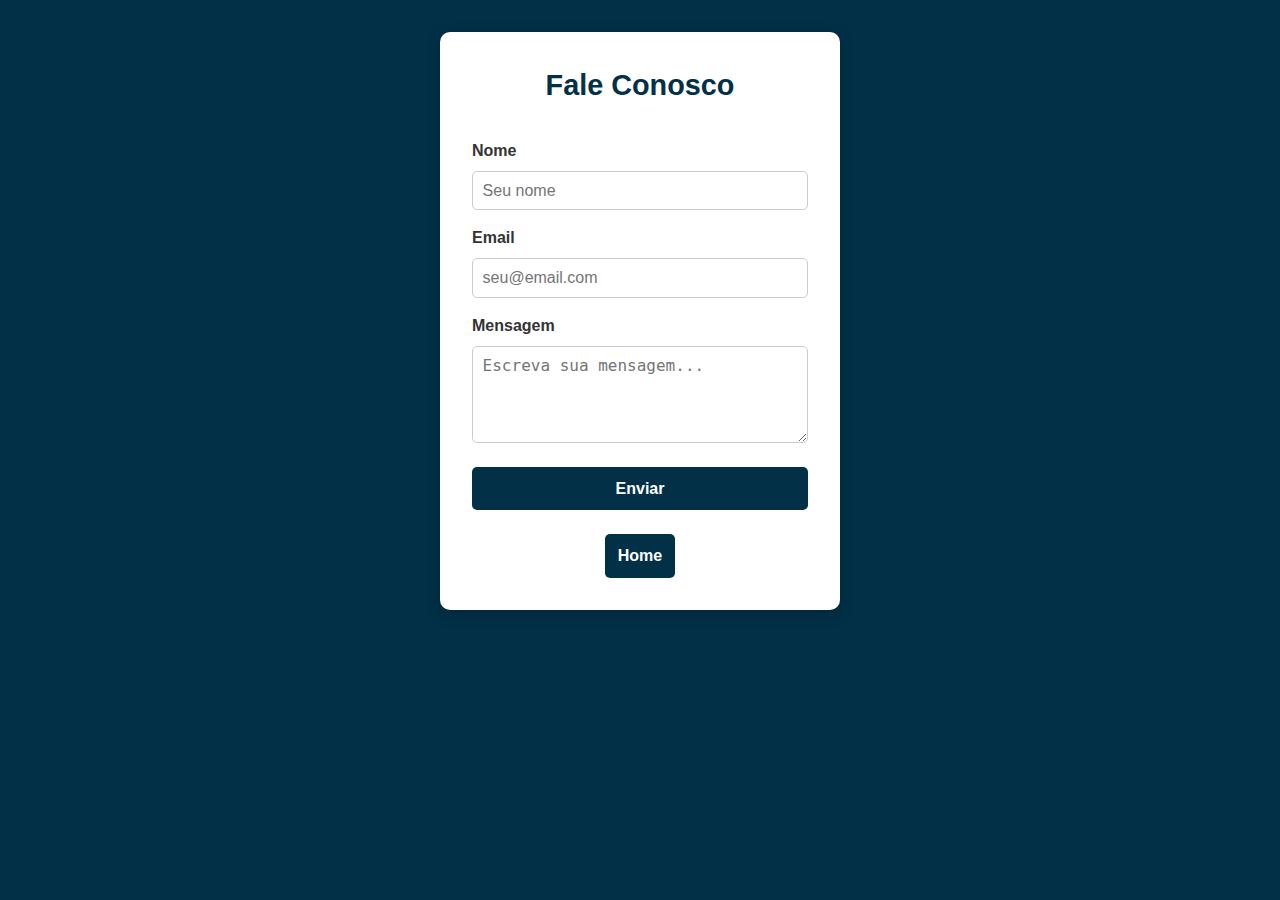
<file: Contato/index.html>
<!DOCTYPE html>
<html lang="en">
<head>
    <meta charset="UTF-8">
    <meta name="viewport" content="width=device-width, initial-scale=1.0">
    <title>Contato</title>
</head>
<body>
    <section class="contact-card">
        <h2>Fale Conosco</h2>
        <form id="contactForm">
          <label for="name">Nome</label>
          <input type="text" id="name" name="name" placeholder="Seu nome" required />
      
          <label for="email">Email</label>
          <input type="email" id="email" name="email" placeholder="seu@email.com" required />
      
          <label for="message">Mensagem</label>
          <textarea id="message" name="message" rows="4" placeholder="Escreva sua mensagem..." required></textarea>
      
          <button type="button" onclick="enviar()">Enviar</button>
        </form>
        <button onclick="window.location.href = '/Home/index.html'" class="">Home</button>
      </section>
      
</body>
</html>
<link rel="stylesheet" href="style.css">
<script src="script.js"></script>
</file>
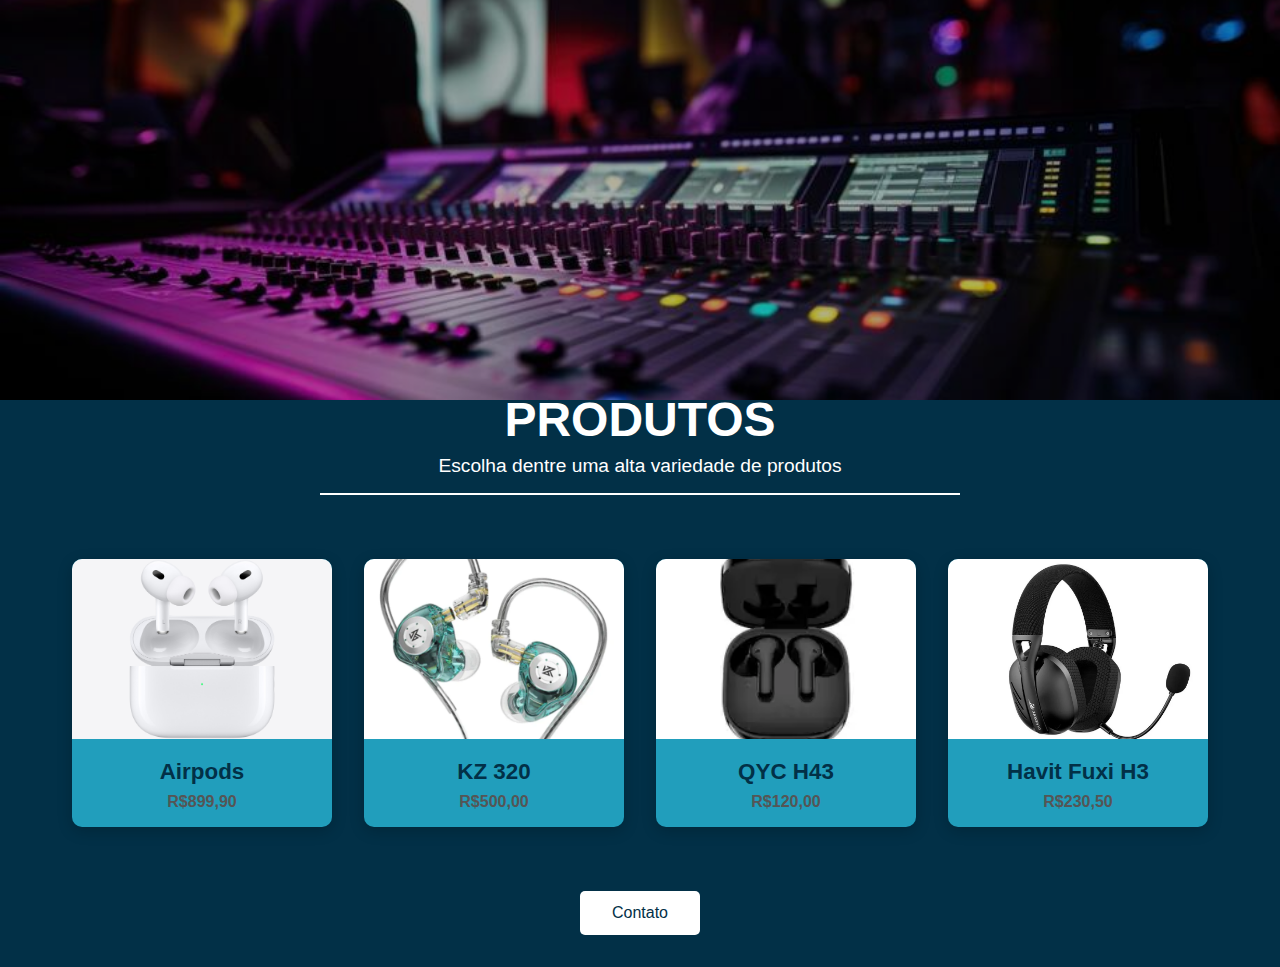
<file: Home/index.html>
<!DOCTYPE html>
<html lang="en">

<head>
    <meta charset="UTF-8">
    <meta name="viewport" content="width=device-width, initial-scale=1.0">
    <title>Home</title>
    <link rel="stylesheet" href="style.css">
    <script src="script.js"></script>
</head>

<body>
    <section class="s1">
        <img class="img-s1" src="./Images/backimage.jpg" alt="">
        <br>
        <br>
        <br>
        <h1 class="title">PRODUTOS</h1>
        <p class="frase">Escolha dentre uma alta variedade de produtos</p>
        <hr class="line">
    </section>
    <section>
        <div class="card">
            <div class="top-card">
                <img src="./Images/airpods.png" alt="">
            </div>
            <div class="bottom-card">
                <h2>Airpods</h2>
                <p>R$899,90</p>
            </div>
        </div>

        <div class="card">
            <div class="top-card">
                <img src="./Images/kz.jpg" alt="">
            </div>
            <div class="bottom-card">
                <h2>KZ 320</h2>
                <p>R$500,00</p>
            </div>
        </div>

        <div class="card">
            <div class="top-card">
                <img src="./Images/qyc_1.jpg" alt="">
            </div>
            <div class="bottom-card">
                <h2>QYC H43</h2>
                <p>R$120,00</p>
            </div>
        </div>

        <div class="card">
            <div class="top-card">
                <img src="./Images/fuxi.jpg" alt="">
            </div>
            <div class="bottom-card">
                <h2>Havit Fuxi H3</h2>
                <p>R$230,50</p>
            </div>
        </div>

    </section>

    <button onclick="window.location.href='../Contato'">Contato</button>
</body>

</html>
</file>
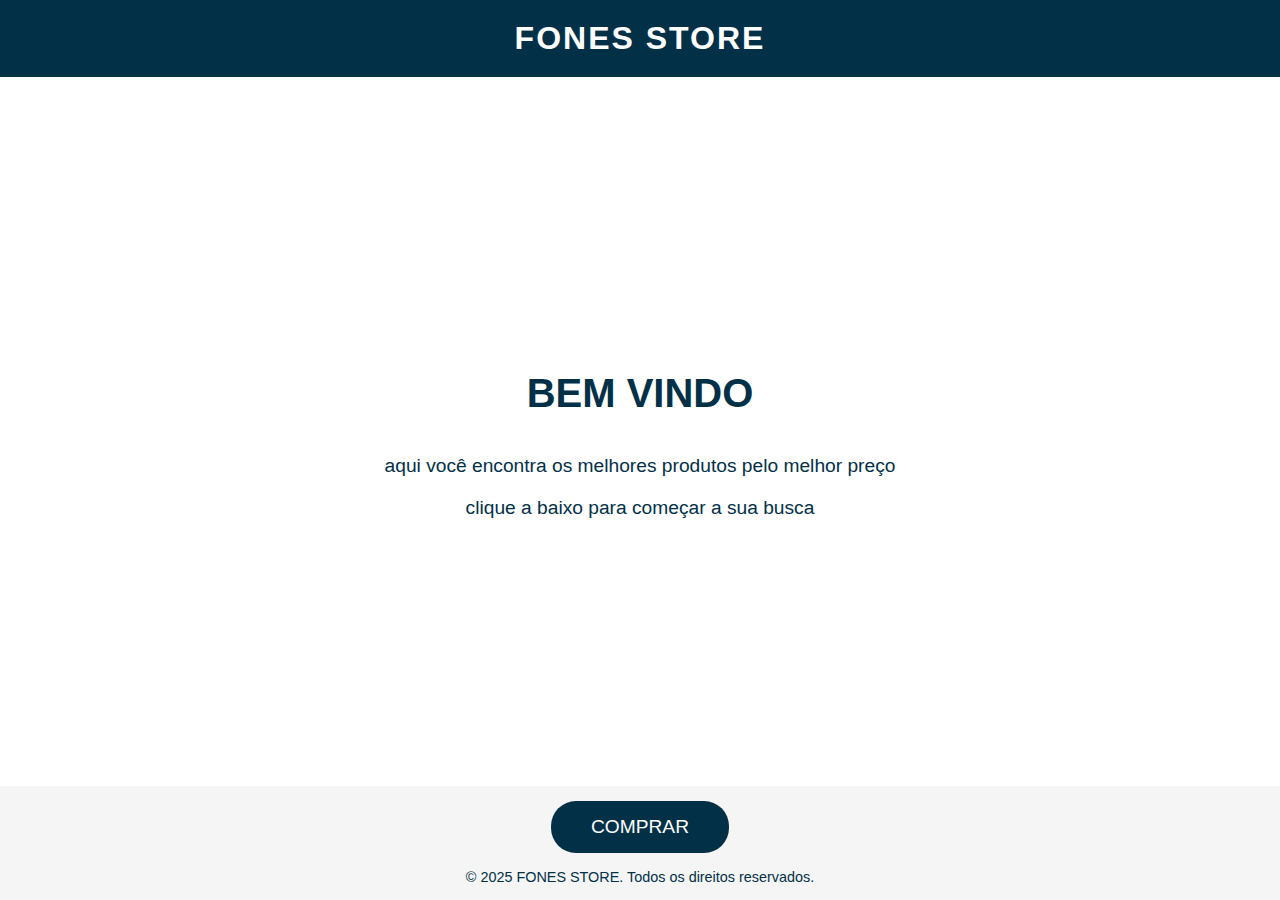
<file: Inicial/index.html>
<!DOCTYPE html>
<html lang="pt-BR">
<head>
  <meta charset="UTF-8" />
  <meta name="viewport" content="width=device-width, initial-scale=1" />
  <title>FONES STORE</title>
</head>
<body>
  <header>
    FONES STORE
  </header>

  <main>
    <h1>BEM VINDO</h1>
    <p>aqui você encontra os melhores produtos pelo melhor preço</p>
    <p>clique a baixo para começar a sua busca</p>
  </main>

  <footer>
    <button onclick="window.location.href = '/Home/index.html'">COMPRAR</button>
    <br>
    <br>
    © 2025 FONES STORE. Todos os direitos reservados.
  </footer>

</body>
</html>
<link rel="stylesheet" href="style.css">
</file>
<file: Contato/style.css>
* {
    margin: 0;
    padding: 0;
    box-sizing: border-box; /* importante para layouts responsivos */
}

body {
    background-color: #023047;
    font-family: Arial, sans-serif;
    line-height: 1.5;
}

.contact-card {
    background-color: #fff;
    color: #333;
    max-width: 400px;
    width: 90%;
    margin: 2rem auto;
    border-radius: 10px;
    padding: 2rem;
    box-shadow: 0 4px 15px rgba(0,0,0,0.2);
    display: flex;
    flex-direction: column;
    align-items: center;
}

.contact-card h2 {
    color: #023047;
    margin-bottom: 1rem;
    font-size: 1.8rem;
    text-align: center;
}

.contact-card form {
    width: 100%;
    display: flex;
    flex-direction: column;
}

.contact-card label {
    margin-top: 1rem;
    margin-bottom: 0.5rem;
    font-weight: bold;
}

.contact-card input,
.contact-card textarea {
    padding: 0.6rem;
    border: 1px solid #ccc;
    border-radius: 5px;
    font-size: 1rem;
    resize: vertical;
    width: 100%;
}

.contact-card input:focus,
.contact-card textarea:focus {
    outline: none;
    border-color: #023047;
    box-shadow: 0 0 5px #023047;
}

.contact-card button {
    margin-top: 1.5rem;
    padding: 0.8rem;
    background-color: #023047;
    color: white;
    font-weight: bold;
    border: none;
    border-radius: 5px;
    cursor: pointer;
    font-size: 1rem;
    transition: background-color 0.3s ease;
}

.contact-card button:hover {
    background-color: #219EBC;
}

/* Responsividade */

@media (max-width: 500px) {
    .contact-card {
        padding: 1rem;
        width: 95%;
    }
    
    .contact-card h2 {
        font-size: 1.5rem;
    }
    
    .contact-card button {
        font-size: 0.9rem;
        padding: 0.7rem;
    }
}
</file>
<file: Inicial/style.css>
body {
  margin: 0;
  font-family: Arial, sans-serif;
  background-color: white;
  color: #023047;
  display: flex;
  flex-direction: column;
  min-height: 100vh;
}

header {
  background-color: #023047;
  color: white;
  padding: 20px 0;
  text-align: center;
  font-size: 2rem;
  font-weight: bold;
  letter-spacing: 2px;
}

main {
  flex: 1;
  display: flex;
  flex-direction: column;
  justify-content: center;
  align-items: center;
  padding: 40px 20px;
  text-align: center;
}

main h1 {
  font-size: 2.5rem;
  margin-bottom: 20px;
}

main p {
  font-size: 1.2rem;
  margin-bottom: 0px;
  max-width: 600px;
}

button {
  background-color: #023047;
  color: white;
  border: none;
  padding: 15px 40px;
  font-size: 1.2rem;
  cursor: pointer;
  border-radius: 25px;
  transition: background-color 0.3s ease;
}

button:hover {
  background-color: #219EBC;
}

footer {
  background-color: #f5f5f5;
  color: #023047;
  text-align: center;
  padding: 15px 10px;
  font-size: 0.9rem;
}

/* Responsividade */

@media (max-width: 600px) {
  main h1 {
      font-size: 2rem;
  }

  main p {
      font-size: 1rem;
      max-width: 90%;
  }

  button {
      padding: 12px 25px;
      font-size: 1rem;
      width: 90%;
      max-width: 300px;
  }
}

@media (max-width: 350px) {
  header {
      font-size: 1.5rem;
      padding: 15px 0;
  }

  main h1 {
      font-size: 1.5rem;
  }

  main p {
      font-size: 0.9rem;
  }

  button {
      padding: 10px 20px;
      font-size: 0.9rem;
  }
}
</file>
<file: Home/style.css>
/* Reset básico */
* {
    margin: 0;
    padding: 0;
    box-sizing: border-box;
}

body {
    background-color: #023047;
    color: white;
    font-family: 'Segoe UI', Tahoma, Geneva, Verdana, sans-serif;
    display: flex;
    flex-direction: column;
    align-items: center;
}

/* Seção principal */
.s1 {
    width: 100%;
    text-align: center;
    margin-bottom: 2rem;
}

.img-s1 {
    width: 100%;
    height: auto;
    max-height: 400px;
    object-fit: cover;
    filter: brightness(0.7);
}

.title {
    font-size: 3rem;
    margin-top: -3rem;
    font-weight: bold;
}

.frase {
    font-size: 1.2rem;
    margin: 0.5rem 0 1rem 0;
}

.line {
    width: 50%;
    border: 1px solid white;
    margin: auto;
}

/* Cards */
section:not(.s1) {
    display: grid;
    grid-template-columns: repeat(auto-fit, minmax(250px, 1fr));
    gap: 2rem;
    padding: 2rem;
    width: 100%;
    max-width: 1200px;
}

.card {
    background-color: #219EBC;
    color: #333;
    border-radius: 10px;
    overflow: hidden;
    box-shadow: 0 4px 15px rgba(0, 0, 0, 0.2);
    transition: transform 0.3s ease, box-shadow 0.3s ease;
    display: flex;
    flex-direction: column;
    height: 100%;
}

.card:hover {
    transform: translateY(-5px);
    box-shadow: 0 6px 20px rgba(0, 0, 0, 0.3);
}

.top-card img {
    width: 100%;
    height: 180px;
    object-fit: cover;
}

.bottom-card {
    padding: 1rem;
    text-align: center;
}

.bottom-card h2 {
    margin-bottom: 0.5rem;
    font-size: 1.4rem;
    color: #023047;
}

.bottom-card p {
    font-weight: bold;
    color: #555;
}

/* Botão */
button {
    padding: 0.8rem 2rem;
    font-size: 1rem;
    background-color: white;
    color: #023047;
    border: none;
    border-radius: 5px;
    cursor: pointer;
    margin: 2rem 0;
    transition: background-color 0.3s ease;
}

button:hover {
    background-color: #e5e5e5;
}

/* Responsivo */
@media (max-width: 600px) {
    .title {
        font-size: 2rem;
        margin-top: -2rem;
    }

    .frase {
        font-size: 1rem;
        padding: 0 1rem;
    }

    section:not(.s1) {
        padding: 1rem;
        gap: 1rem;
    }
}
</file>
